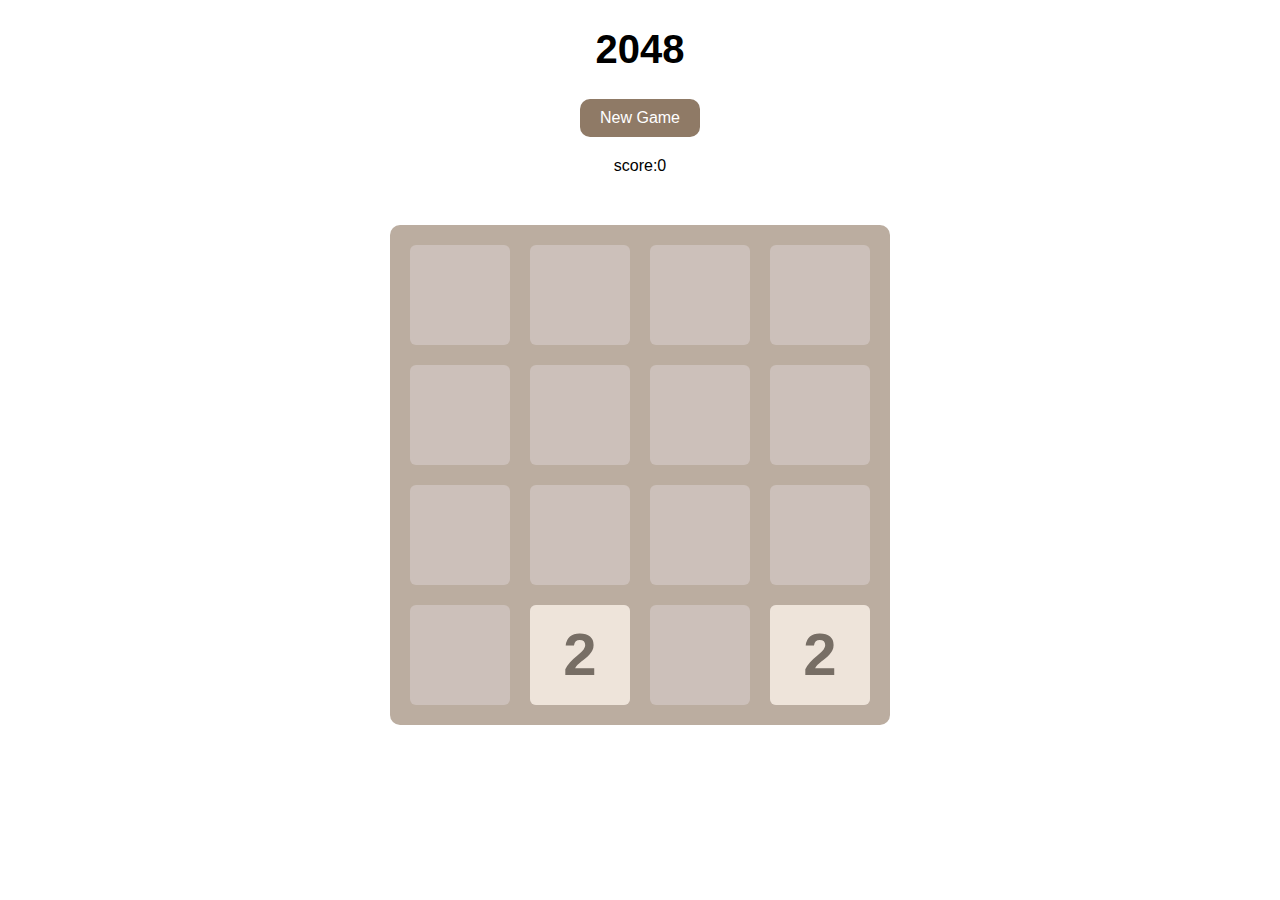
<file: 2048/index.html>
<!DOCTYPE html>
<html lang="en">

<head>
    <meta charset="UTF-8">
    <meta http-equiv="X-UA-Compatible" content="IE=edge">
    <meta name="viewport" content="width=device-width, initial-scale=1.0">
    <title>网页版2048小游戏</title>
    <link rel="stylesheet" href="./2048.css" type="text/css">
    <script type="text/javascript" src="./jquery.js"></script>
    <script type="text/javascript" src="./support.js"></script>
    <script type="text/javascript" src="./animation.js"></script>
    <script type="text/javascript" src="./main.js"></script>
    <script type="text/javascript" src="./game.js"></script>
</head>

<body>
    <header>
        <h1>2048</h1>
        <a href="javascript:newgame()" id="newgamebutton">New Game</a>
        <p>score:<span id="score">0</span></p>
    </header>
    <div id="grid-container">
        <div class="grid-cell" id="grid-cell-0-0"></div>
        <div class="grid-cell" id="grid-cell-0-1"></div>
        <div class="grid-cell" id="grid-cell-0-2"></div>
        <div class="grid-cell" id="grid-cell-0-3"></div>

        <div class="grid-cell" id="grid-cell-1-0"></div>
        <div class="grid-cell" id="grid-cell-1-1"></div>
        <div class="grid-cell" id="grid-cell-1-2"></div>
        <div class="grid-cell" id="grid-cell-1-3"></div>

        <div class="grid-cell" id="grid-cell-2-0"></div>
        <div class="grid-cell" id="grid-cell-2-1"></div>
        <div class="grid-cell" id="grid-cell-2-2"></div>
        <div class="grid-cell" id="grid-cell-2-3"></div>

        <div class="grid-cell" id="grid-cell-3-0"></div>
        <div class="grid-cell" id="grid-cell-3-1"></div>
        <div class="grid-cell" id="grid-cell-3-2"></div>
        <div class="grid-cell" id="grid-cell-3-3"></div>
    </div>
    
    <div id="gameover">
        GAME OVER
    </div>
</body>

</html>
</file>
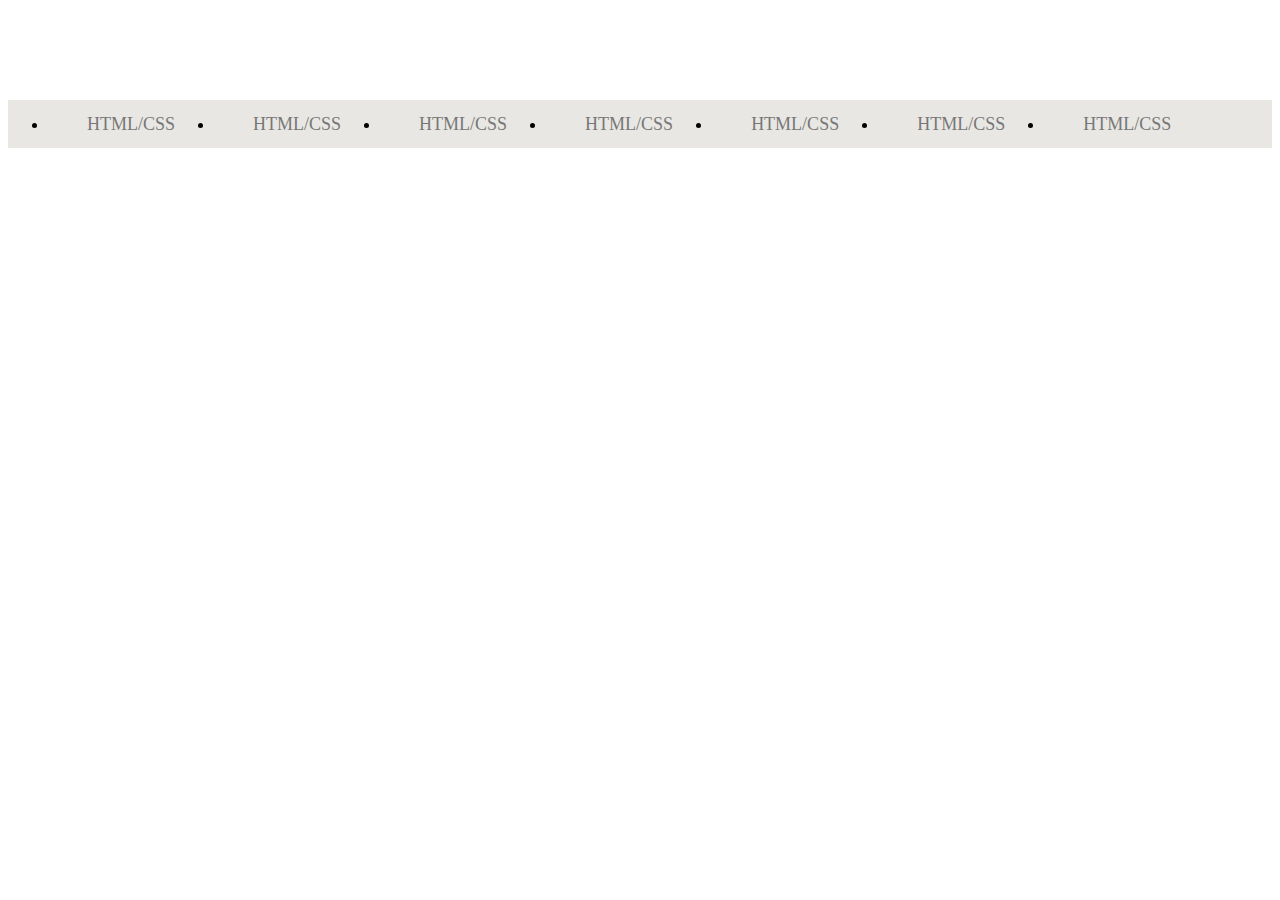
<file: 004.html>
<!DOCTYPE html>
<html lang="en">

<head>
    <meta charset="UTF-8">
    <meta http-equiv="X-UA-Compatible" content="IE=edge">
    <meta name="viewport" content="width=device-width, initial-scale=1.0">
    <title>Document</title>
    <style>
        .nav {
            width: 1210;
            height: 48px;
            background-color: #e8e7e3;
            margin: 100px auto;
        }

        .nav li {
            float: left;
            height: 48px;
            line-height: 48px;
        }

        .nav a {
            text-decoration: none;
            color: #777;
            font-size: 18px;
            display: block;
            padding: 0 39px;
        }
    </style>
</head>

<body>
    <ul class="nav">
        <li>
            <a href="#">HTML/CSS</a>
        </li>
        <li>
            <a href="#">HTML/CSS</a>
        </li>
        <li>
            <a href="#">HTML/CSS</a>
        </li>
        <li>
            <a href="#">HTML/CSS</a>
        </li>
        <li>
            <a href="#">HTML/CSS</a>
        </li>
        <li>
            <a href="#">HTML/CSS</a>
        </li>
        <li>
            <a href="#">HTML/CSS</a>
        </li>
    </ul>
</body>

</html>
</file>
<file: 2048/2048.css>
header{
    display: block;
    margin: 0 auto;
    width: 100%;
    text-align: center;
}
header h1{
    font-family: Arial;
    font-size: 40px;
    font-weight: bold;
}
header #newgamebutton{
    display: block;
    margin: 20px auto;
    width: 100px;
    padding: 10px 10px;
    background-color: #8f7a66;
    font-family: Arial;
    color: white;
    border-radius: 10px;
    text-decoration: none;
}
header #newgamebutton:hover{
    background-color: #9f8b77;
}
header p{
    font-family: Arial;
    font-style: 28px;
    margin: 20px auto;
}
#grid-container{
    width: 460px;
    height: 460px;
    padding: 20px;

    margin: 50px auto;
    background-color: #bbada0;

    border-radius: 10px;
    position: relative;
}
.grid-cell{
    width: 100px;
    height: 100px;
    border-radius: 6px;
    background-color: #ccc0ba;
    position: absolute;
}
.number-cell{
    border-radius:6px;
    font-family: Arial;
    font-weight: bold;
    font-size:60px;
    line-height:100px;
    text-align:center;
    position:absolute;
}
#gameover{
    background-color: black;
    color: white;
    font-family: Arial;
    font-size:60px;
    position: absolute;
    top: 45%;
    left:42%;
    width: 250px;
    text-align: center;
    display: none;
}
</file>
